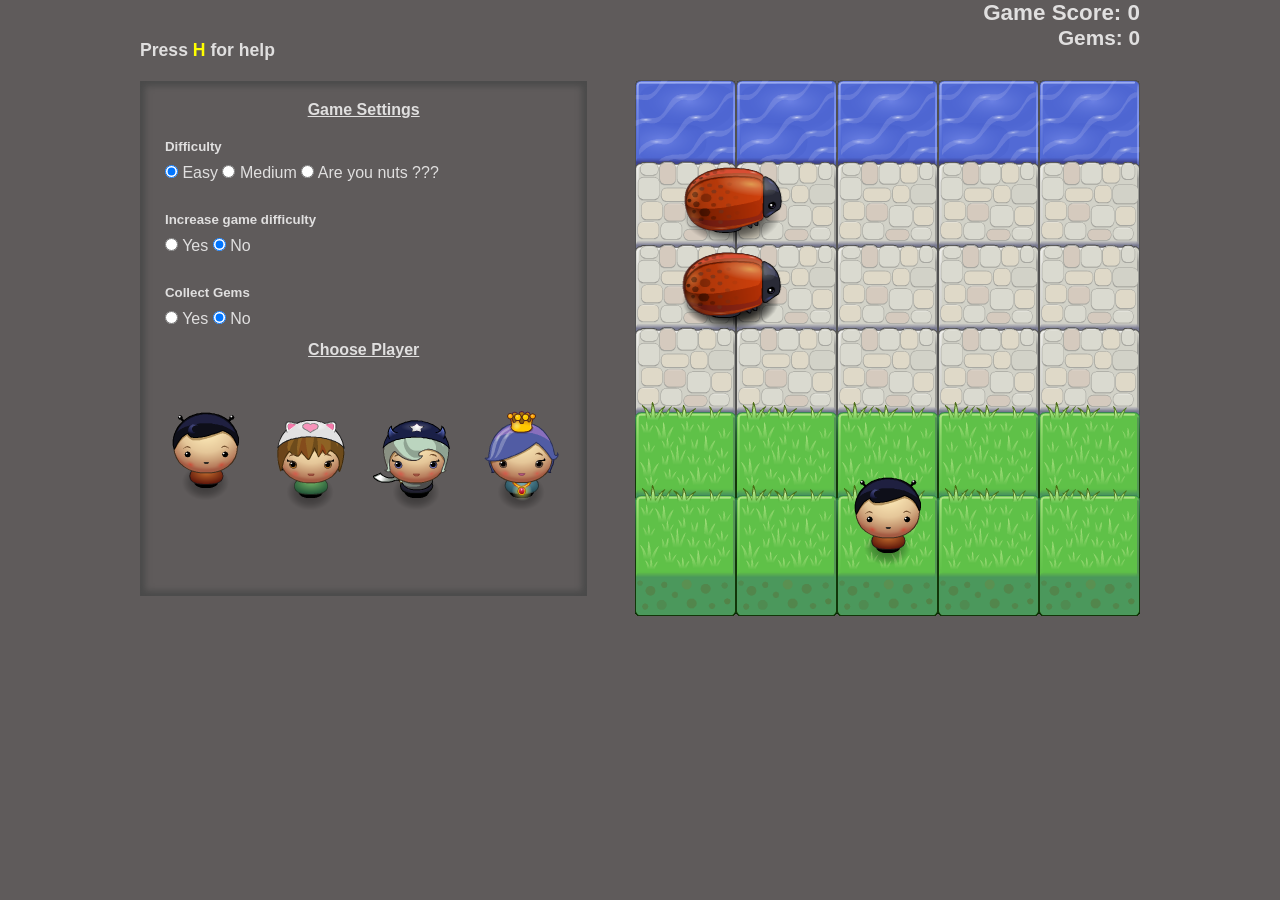
<file: arcade-game/index.html>
<!DOCTYPE html>
<html>
<head>
    <title>Effective JavaScript: Frogger</title>
    <link rel="stylesheet" href="css/style.css">
</head>
<body>

	<!-- page wrapper -->
	<section id="wrapper" class="cf">
		<!-- Game scores section -->
		<section id="game-scores" >
			<h1>Game Score: <span id="gamescore">0</span></h1>
			<h2>Gems: <span id="gemsscore">0</span></h2>
		</section> <!-- Game scores section end -->

		<!-- Game settings section-->
		<section id="gamedata" class="cf">
			<h3>Press <span class="yellow">H</span> for help</h3>
			<div id="game-settings-div">
				<div id="general-settings">
					<h4>Game Settings</h4>
					<div title="Choose difficulty level" class="setting">
					<!-- Difficulty -->

						<h5>Difficulty</h5>
						<input type="radio" name="difficulty" value="easy" checked="checked"> Easy
						<input type="radio" name="difficulty" value="medium"> Medium
						<input type="radio" name="difficulty" value="hard"> Are you nuts ???
					</div>

					<div title="When Yes, game difficulty will grow after you reach particular score " class="setting">

						<h5>Increase game difficulty</h5>
						<input type="radio" name="increase-difficulty" value="true"> Yes
						<input type="radio" name="increase-difficulty" value="false" checked="checked"> No
					</div>

					<div title="Choose whether player should collect gems" class="setting">
					<!-- Collect Gems -->

						<h5>Collect Gems</h5>
						<input type="radio" name="collect-gems" value="true"> Yes
						<input type="radio" name="collect-gems" value="false" checked="checked"> No
					</div>
				</div>

				<!-- Choose player character section -->
				<div title="Click icon to choose your player" id="choose-player">
					<h4>Choose Player</h4>
					<ul id="players">
						<li class="player-selected"><img src="images/char-boy.png"></li>
						<li><img src="images/char-cat-girl.png"></li>
						<li><img src="images/char-horn-girl.png"></li>
						<li><img src="images/char-princess-girl.png"></li>
					</ul>
				</div> <!-- Choose player character section END -->

			</div>
		</section> <!-- Game data END -->

		<!-- Canvas section -->
		<section id="game-board">
		</section> <!-- Canvas section END -->

		<!-- Help section -->
		<section id="help">
			<h1 class="yellow">Help</h1>
			<p>Your task is to reach the water and not collide with the bugs.</p>
			<br>
			<p>If collided , your score will be decremented and you'll be placed to initial position</p>
			<br>
			<p>Feeling  bored ?  Switch ON  Collect Gems mode and have fun collecting stuff</p>
			<br>
			<p>Use ARROW keys to move your player and <span class="yellow">GOOD LUCK!<span></p>
			<h5>Press X to close</h5>
		</section> <!-- Help section END -->

	</section> <!-- Page wrapper END -->

    <script src="js/resources.js"></script>
    <script src="js/engine.js"></script>
    <script src="js/app.js"></script>


</body>
</html>
</file>
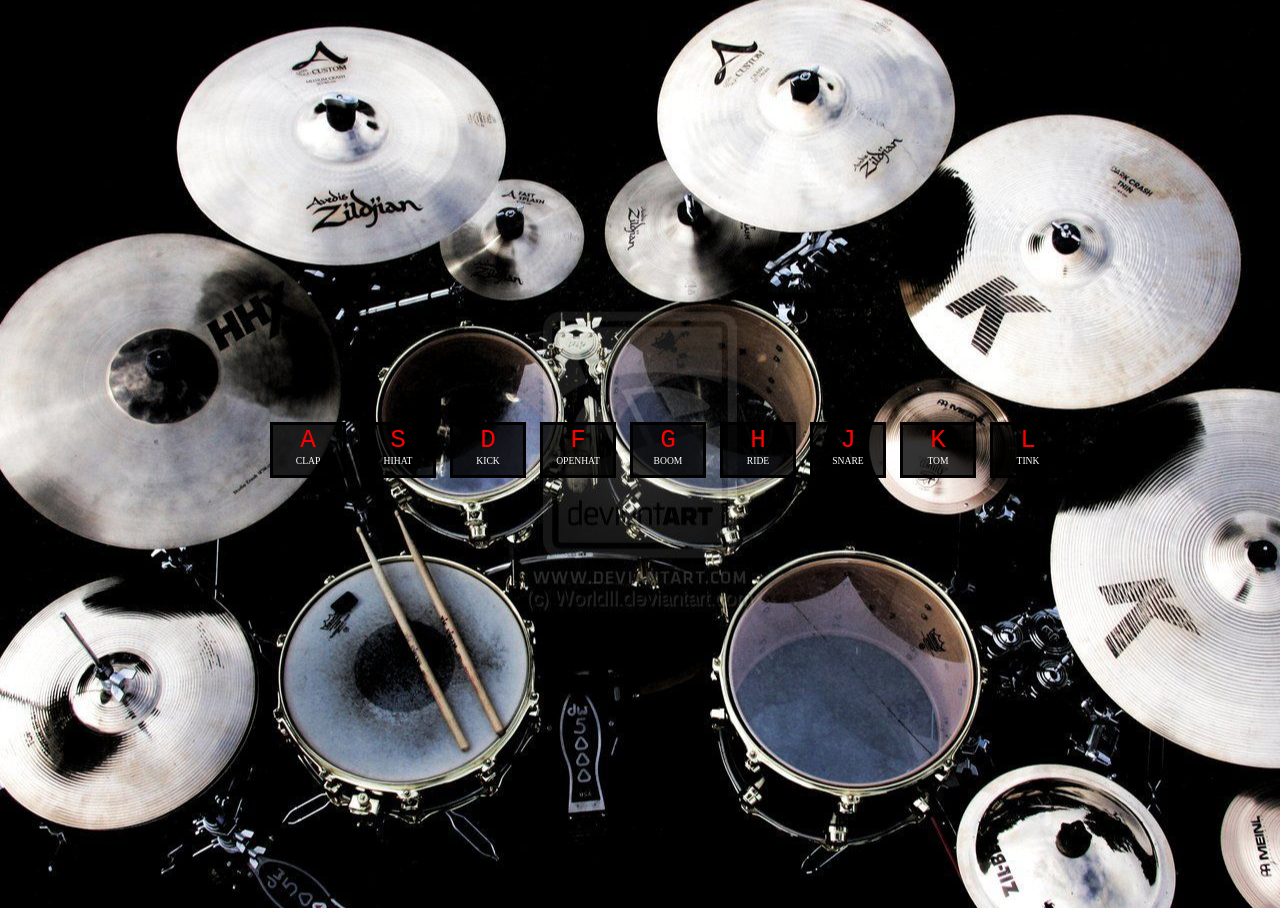
<file: js30/jsdrumkit/index.html>
<html>
	<head>
		<title>JavaScript30 - Day 1 - JS Drum Kit </title>
	
		<style type="text/css">

			html, body, .wrapper {
				width: 100%;
				height:100%;
			}


			body {

				background: black url("background.jpg") no-repeat center;
				overflow: hidden;
			}

			.wrapper {
				display: table;
			}
			
			.keys {
				width:80%;
				margin: 200px auto;
				text-align: center;
				display: table-cell;
				vertical-align: middle;
			}

			.keys ul {
				list-style-type: none;
			}

			.key {
				display: inline-block;
				background: rgba(0,0,0,0.8);
				border: 3px solid black;
				width: 8%;
				max-width: 70px;
				height: 50px;
				text-align: center;
				transition: all 0.3s;
				cursor: pointer;
				margin:0 5px;
			}

			.key:hover {
				border:3px solid #8c8c1a;

			}

			.key kbd {
				display: block;
				font-size: 2em;
				color:red;
			}

			.key .sound {
				color: white;
				text-transform: uppercase;
				font-size: .6em;
			}

			.key.playing {
				border: 3px solid yellow;
				transform: scale(1.1);
			}

		</style>
	</head>
	<body>
		<div class="wrapper">

			<div class="keys">

				<ul>
					<li data-key="65" class="key">
						<kbd>A</kbd>
						<span class="sound">clap</span>
					</li>
					<li data-key="83" class="key">
						<kbd>S</kbd>
						<span class="sound">hihat</span>
					</li>
					<li data-key="68" class="key">
						<kbd>D</kbd>
						<span class="sound">kick</span>
					</li>
					<li data-key="70" class="key">
						<kbd>F</kbd>
						<span class="sound">openhat</span>
					</li>
					<li data-key="71" class="key">
						<kbd>G</kbd>
						<span class="sound">boom</span>
					</li>
					<li data-key="72" class="key">
						<kbd>H</kbd>
						<span class="sound">ride</span>
					</li>
					<li data-key="74" class="key">
						<kbd>J</kbd>
						<span class="sound">snare</span>
					</li>
					<li data-key="75" class="key">
						<kbd>K</kbd>
						<span class="sound">tom</span>
					</li>
					<li data-key="76" class="key">
						<kbd>L</kbd>
						<span class="sound">tink</span>
					</li>
				</ul>
	

			</div> <!-- end .keys -->

			<audio data-key="65" src="sounds/clap.wav"></audio>
			<audio data-key="83" src="sounds/hihat.wav"></audio>
			<audio data-key="68" src="sounds/kick.wav"></audio>
			<audio data-key="70" src="sounds/openhat.wav"></audio>
			<audio data-key="71" src="sounds/boom.wav"></audio>
			<audio data-key="72" src="sounds/ride.wav"></audio>
			<audio data-key="74" src="sounds/snare.wav"></audio>
			<audio data-key="75" src="sounds/tom.wav"></audio>
			<audio data-key="76" src="sounds/tink.wav"></audio>
			
		</div> <!-- end .wrapper -->

		<script>
				
			window.onload = function() {
				init();
			};
			// 
			function init() {





				window.addEventListener('keydown', function(e) {
					const audio = document.querySelector(`audio[data-key="${e.keyCode}"]`)
					const key = document.querySelector(`.key[data-key="${e.keyCode}"]`)
					playSound(audio, key);
				});

				const keys = document.querySelectorAll('.key');
				keys.forEach(key => key.addEventListener('transitionend', removeTransition));
			}

			function playSound(a, k) {

				a.currentTime = 0;
				a.play(); 

				k.classList.add('playing');
			}

			function removeTransition(e) {
				
				if(e.propertyName !== 'transform') return;
				this.classList.remove('playing');
			}

			
			
		</script>
	</body>
	
</html>
</file>
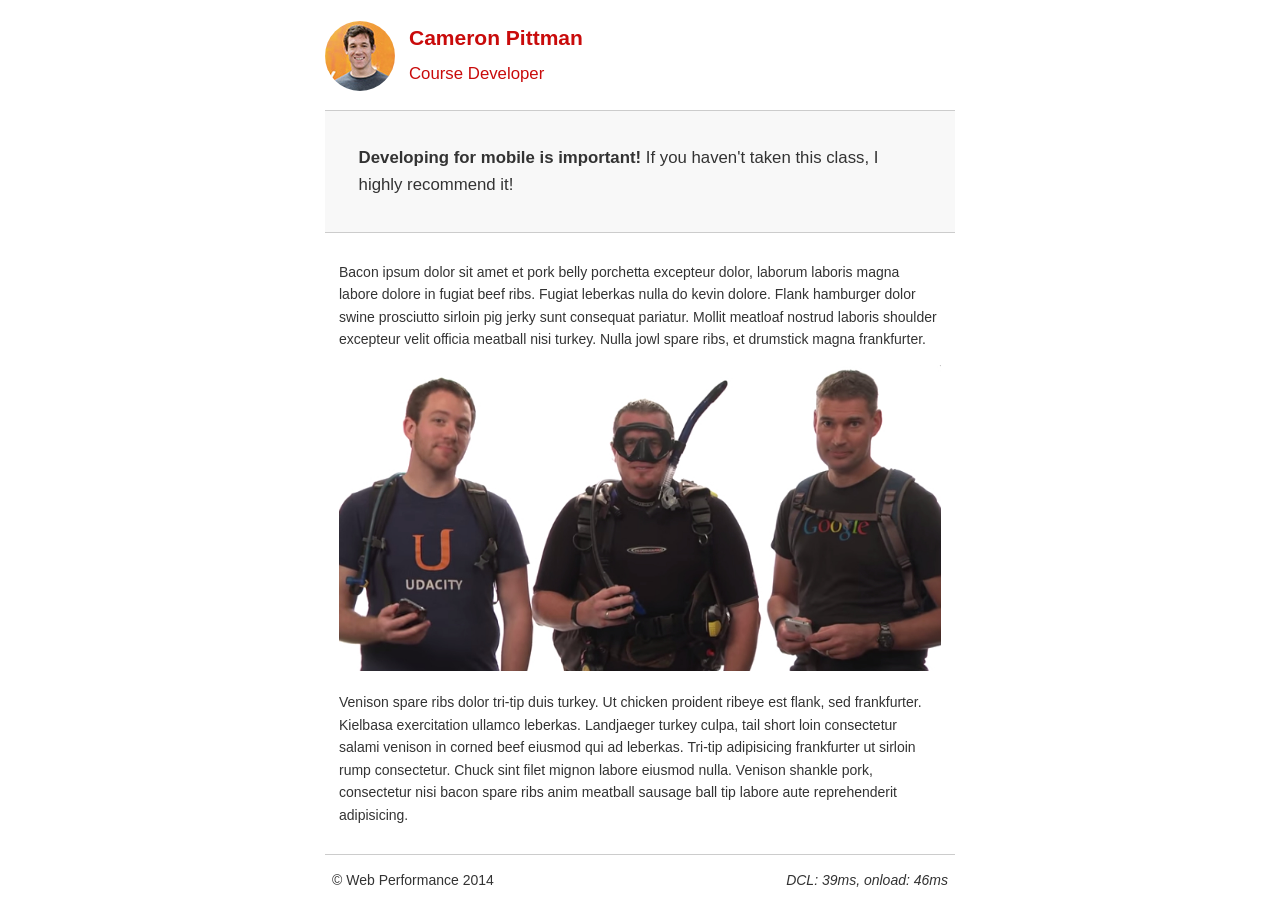
<file: frontend-nanodegree-mobile-portfolio/project-mobile.html>
<!DOCTYPE html>
<html lang="en">
  <head>
    <meta charset="utf-8">
    <meta name="viewport" content="width=device-width, initial-scale=1">
    <meta name="description" content=" FILL ME IN ">
    <meta name="author" content=" FILL ME IN ">
    <title>Cameron Pitman: Portfolio</title>

    <!-- Hmm, what is the impact of web fonts on speed? Measure it... -->
    <!-- <link href="//fonts.googleapis.com/css?family=Open+Sans:400,700" rel="stylesheet"> -->

    <link href="css/style.css" rel="stylesheet">
    <link href="css/print.css" rel="stylesheet">

    <script>
      (function(w,g){w['GoogleAnalyticsObject']=g;
      w[g]=w[g]||function(){(w[g].q=w[g].q||[]).push(arguments)};w[g].l=1*new Date();})(window,'ga');

      // TODO: replace with your Google Analytics profile ID.
      ga('create', 'UA-XXXX-Y');
      ga('send', 'pageview');
    </script>
    <script src="http://www.google-analytics.com/analytics.js"></script>
    <script async src="js/perfmatters.js"></script>
  </head>

  <body>
    <header>
      <a href="/"><img src="img/profilepic.jpg"></a>
      <p>Cameron Pittman<br><span>Course Developer</span></p>
    </header>

    <div class="container">
      <div class="hero">
        <strong>Developing for mobile is important!</strong> If you haven't taken this class, I highly recommend it!
      </div>

      <div class="content">
        
        <p>Bacon ipsum dolor sit amet et pork belly porchetta excepteur dolor, laborum laboris magna labore dolore in fugiat beef ribs. Fugiat leberkas nulla do kevin dolore. Flank hamburger dolor swine prosciutto sirloin pig jerky sunt consequat pariatur. Mollit meatloaf nostrud laboris shoulder excepteur velit officia meatball nisi turkey. Nulla jowl spare ribs, et drumstick magna frankfurter.</p>

        <img src="img/mobilewebdev.jpg">

        <p>Venison spare ribs dolor tri-tip duis turkey. Ut chicken proident ribeye est flank, sed frankfurter. Kielbasa exercitation ullamco leberkas. Landjaeger turkey culpa, tail short loin consectetur salami venison in corned beef eiusmod qui ad leberkas. Tri-tip adipisicing frankfurter ut sirloin rump consectetur. Chuck sint filet mignon labore eiusmod nulla. Venison shankle pork, consectetur nisi bacon spare ribs anim meatball sausage ball tip labore aute reprehenderit adipisicing.</p>

    </div>

    <footer>
      <p>&copy; Web Performance 2014 <span id="crp-stats"></span></p>
    </footer>
  </body>
</html>
</file>
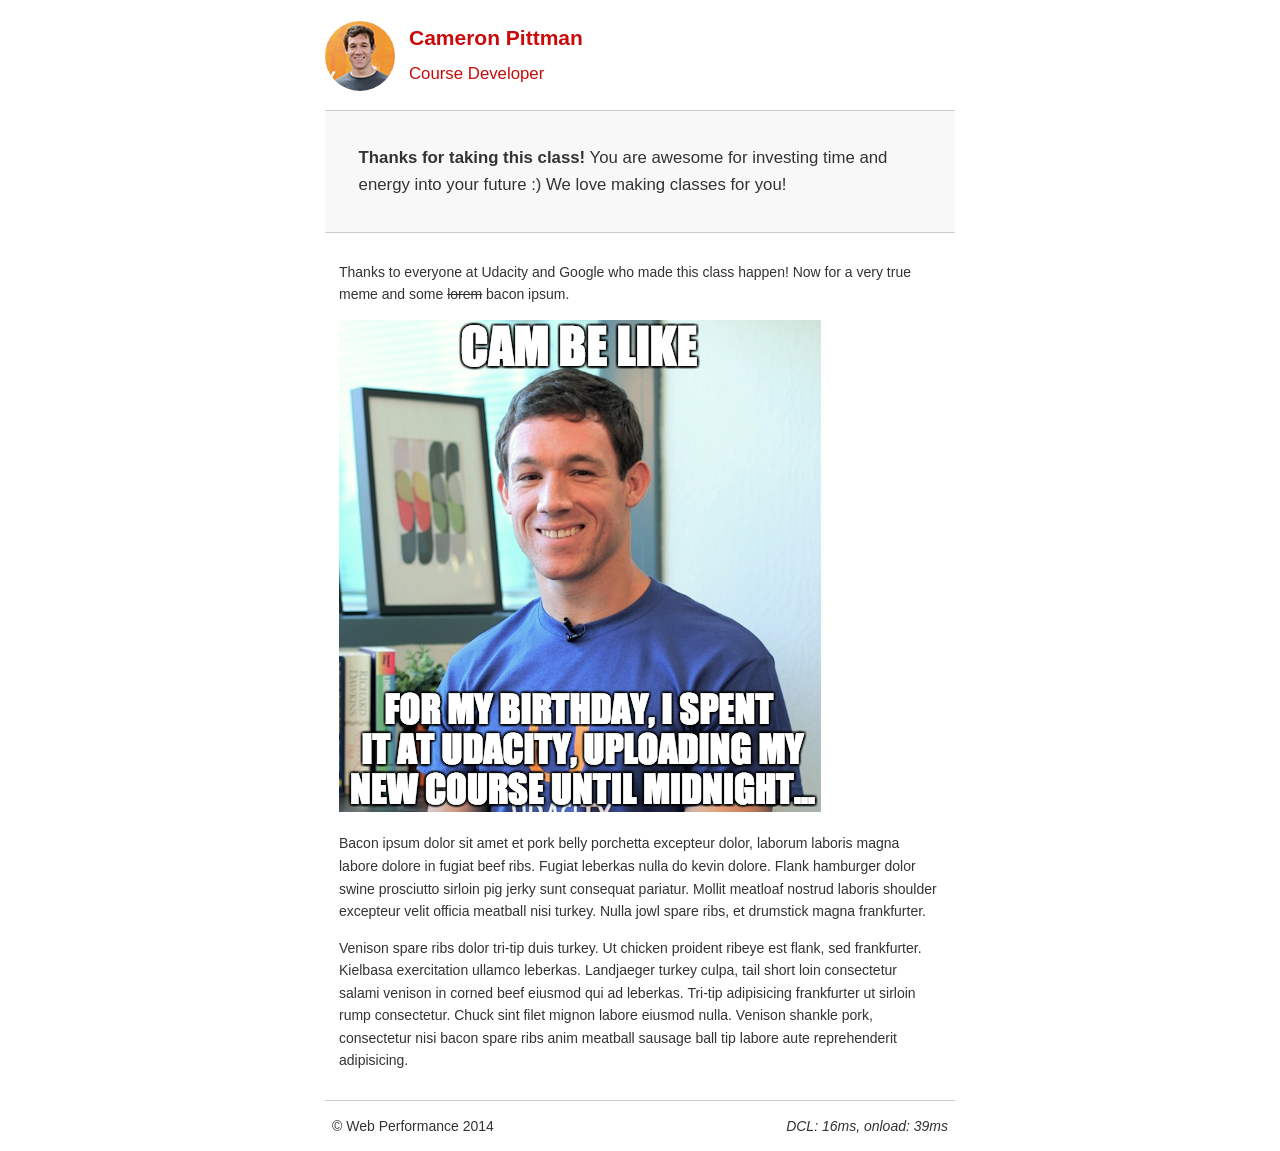
<file: frontend-nanodegree-mobile-portfolio/project-webperf.html>
<!DOCTYPE html>
<html lang="en">
  <head>
    <meta charset="utf-8">
    <meta name="viewport" content="width=device-width, initial-scale=1">
    <meta name="description" content=" FILL ME IN ">
    <meta name="author" content=" FILL ME IN ">
    <title>Cameron Pitman: Portfolio</title>

    <!-- Hmm, what is the impact of web fonts on speed? Measure it... -->
    <!-- <link href="//fonts.googleapis.com/css?family=Open+Sans:400,700" rel="stylesheet"> -->

    <link href="css/style.css" rel="stylesheet">
    <link href="css/print.css" rel="stylesheet">

    <script>
      (function(w,g){w['GoogleAnalyticsObject']=g;
      w[g]=w[g]||function(){(w[g].q=w[g].q||[]).push(arguments)};w[g].l=1*new Date();})(window,'ga');

      // TODO: replace with your Google Analytics profile ID.
      ga('create', 'UA-XXXX-Y');
      ga('send', 'pageview');
    </script>
    <script src="http://www.google-analytics.com/analytics.js"></script>
    <script async src="js/perfmatters.js"></script>
  </head>

  <body>
    <header>
      <a href="/"><img src="img/profilepic.jpg"></a>
      <p>Cameron Pittman<br><span>Course Developer</span></p>
    </header>

    <div class="container">
      <div class="hero">
        <strong>Thanks for taking this class!</strong> You are awesome for investing time and energy into your future :) We love making classes for you!
      </div>

      <div class="content">
        
        <p>Thanks to everyone at Udacity and Google who made this class happen! Now for a very true meme and some <strike>lorem</strike> bacon ipsum.</p>

        <img src="img/cam_be_like.jpg">

        <p>Bacon ipsum dolor sit amet et pork belly porchetta excepteur dolor, laborum laboris magna labore dolore in fugiat beef ribs. Fugiat leberkas nulla do kevin dolore. Flank hamburger dolor swine prosciutto sirloin pig jerky sunt consequat pariatur. Mollit meatloaf nostrud laboris shoulder excepteur velit officia meatball nisi turkey. Nulla jowl spare ribs, et drumstick magna frankfurter.</p>

        <p>Venison spare ribs dolor tri-tip duis turkey. Ut chicken proident ribeye est flank, sed frankfurter. Kielbasa exercitation ullamco leberkas. Landjaeger turkey culpa, tail short loin consectetur salami venison in corned beef eiusmod qui ad leberkas. Tri-tip adipisicing frankfurter ut sirloin rump consectetur. Chuck sint filet mignon labore eiusmod nulla. Venison shankle pork, consectetur nisi bacon spare ribs anim meatball sausage ball tip labore aute reprehenderit adipisicing.</p>

    </div>

    <footer>
      <p>&copy; Web Performance 2014 <span id="crp-stats"></span></p>
    </footer>
  </body>
</html>
</file>
<file: arcade-game/css/style.css>
/******** Reset default margin and padding *******/
* {
	margin: 0;
	padding:0;
	box-sizing: border-box;
}


body {
    background-color: rgb(95, 91, 91);
   color:rgb(224, 223, 223);
    font-family: "Verdana", sans-serif;
}


h1 {
	font-size:1.4em;
}


h2 {
	font-size: 1.3em;
}


h3 {
	font-size: 1.1em;
}


h4 {
	text-align: center;
	text-decoration: underline;
}


#wrapper {
	width:1000px;
	margin:auto;
}


#game-scores {
	height:30px;
	text-align: right;
}


#gamedata {
	float:left;
	margin-top:10px;
}


#game-board {
	float:right;
}


#game-settings-div {
	clear:both;
	height:515px;
	margin-top:20px;
	padding:10px 15px;
	-webkit-box-shadow: inset 0px 0px 6px 5px rgba(74,74,74,1);
	-moz-box-shadow: inset 0px 0px 6px 5px rgba(74,74,74,1);
	box-shadow: inset 0px 0px 6px 5px rgba(74,74,74,1);
}


#game-settings-div h2 {
	text-align: center;
	color:rgb(224, 223, 223);
}


#help {
	position:absolute;
	width:600px;
	height:395px;
	border-radius: 5px;
	border: 2px solid rgb(42, 41, 41);
	left: 30%;
  	top: 170px;
  	background-color: rgb(66, 64, 64);
  	padding:20px;
  	-webkit-box-shadow: 0px 0px 90px 10px rgba(0,0,0,0.75);
	-moz-box-shadow: 0px 0px 90px 10px rgba(0,0,0,0.75);
	box-shadow: 0px 0px 90px 10px rgba(0,0,0,0.75);
	visibility: hidden;
}


#help h1 {
	text-align: center;
	margin-bottom: 30px;
}



#help p {
	font-size:1.2em;
}



#help h5 {
	margin-top: 30px;
	text-align: right;
}


.setting {
	margin-bottom: 30px;
}


.setting h5 {
	margin-bottom: 10px;
}


#general-settings {
	height:250px;
	padding:10px;
}


#general-settings h4 {
	margin-bottom: 20px;
}


#players {
	list-style-type: none;
}


#players li {
	display: inline-block;
	position: relative;
}


#players li:hover {
	cursor: pointer;
}


.player-selected  {
	top: -10px;
}


/*************** Utils *****************/
.cf:before,
.cf:after {
    content: " "; /* 1 */
    display: table; /* 2 */
}


.cf:after {
    clear: both;
}


.hidden {
	visibility: hidden;
}


.yellow {
	color:yellow;
}
</file>
<file: frontend-nanodegree-mobile-portfolio/css/style.css>
html {
  font-size: 100%;
  overflow-y: scroll;
  -webkit-tap-highlight-color: rgba(0,0,0,0);
  -ms-text-size-adjust: 100%;
  -webkit-text-size-adjust: none;
}
body { margin: 0; font-size: 14px; line-height: 1.61; font-weight: 400; }
body, button, input, select, textarea { font-family: 'Open Sans', sans-serif; color: #333; }

a { color: #12C; }
a:visited { color: #61C; }
a:focus { outline: thin dotted; }
a:hover, a:active { color: #c00; outline: 0; }

b, strong { font-weight: bold; }
pre, code { font-family: monospace, monospace; font-size: 1em; }
ul, ol { margin: 1em 0; padding: 0 0 0 20px; }
img { border: 0; max-width: 100%; }

body { background: #fff; }
header, footer, .container { max-width: 45em; margin: 0 auto; }

header { padding: 0 0.5em; color: #C90B0B; }
header img { border-radius: 40px; float: left; }
header p { font-size:1.5em; font-weight: bold; padding-left: 4em;}
header p span { font-size: 0.8em; font-weight: normal;}

.hero { padding: 2em; background-color: #f8f8f8; font-size:1.2em;
  border-bottom: 1px solid #ccc;
  border-top: 1px solid #ccc;
}

.content { padding: 1em 1em; }
.content li { list-style-type: none; font-size: 1.1em;}
li img { float:left; padding-right: 1em; }
li p { font-size: 0.9em; font-style: italic; }

footer {
  padding: 0 0.5em;
  border-top: 1px solid #ccc;
}
footer span { float: right; font-style: italic; }

/* Smartphones (portrait) */
@media only screen and (max-width: 480px) {
  body { font-size: 12px;}
  header p { padding-left: 4.5em;}
}
</file>
<file: frontend-nanodegree-mobile-portfolio/css/print.css>
@media print {
  * { background: transparent !important; color: black !important; text-shadow: none !important; filter:none !important; -ms-filter: none !important; }
  a, a:visited { color: #444 !important; text-decoration: underline; }
  a[href]:after { content: " (" attr(href) ")"; }
  tr, img { page-break-inside: avoid; }
  img { max-width: 100% !important; }
  @page { margin: 0.5cm; }
  p, h2, h3 { orphans: 3; widows: 3; }
  h2, h3{ page-break-after: avoid; }
}
</file>
